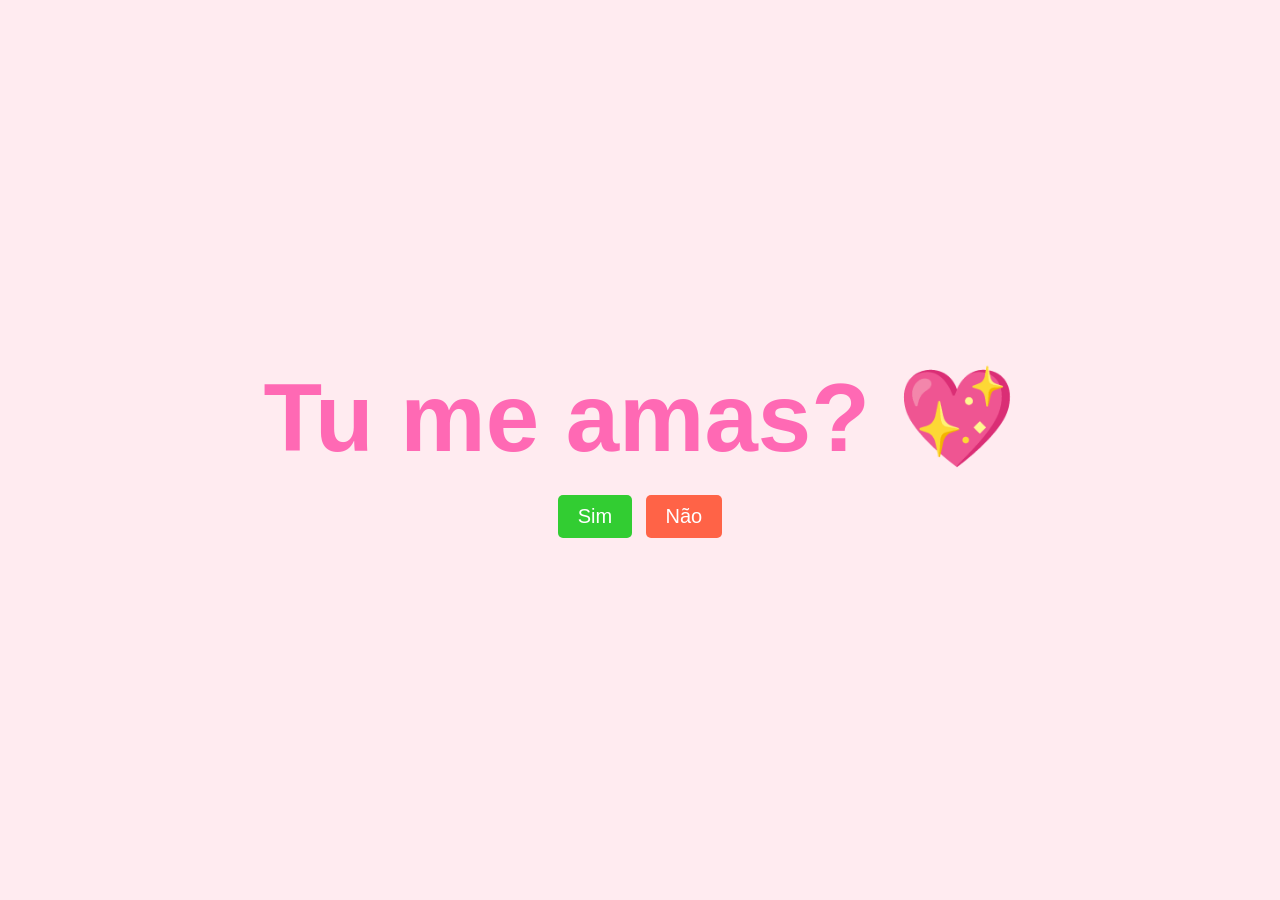
<file: index.html>
<!DOCTYPE html>

<html lang="pt-br">
<head>
  <meta charset="UTF-8">
  <meta name="viewport" content="width=device-width, initial-scale=1.0">
  <title>Te Amo!</title>
  <link rel="stylesheet" href="styles.css">
</head>
<body>
  <div id="container">
    <div id="question">
      <h1>Tu me amas? 💖</h1>
      <button id="yes-btn">Sim</button>
      <button id="no-btn">Não</button>
    </div>
    <div id="heart">❤️</div>
  </div>

  <script src="script.js"></script>
</body>
</html>
</file>
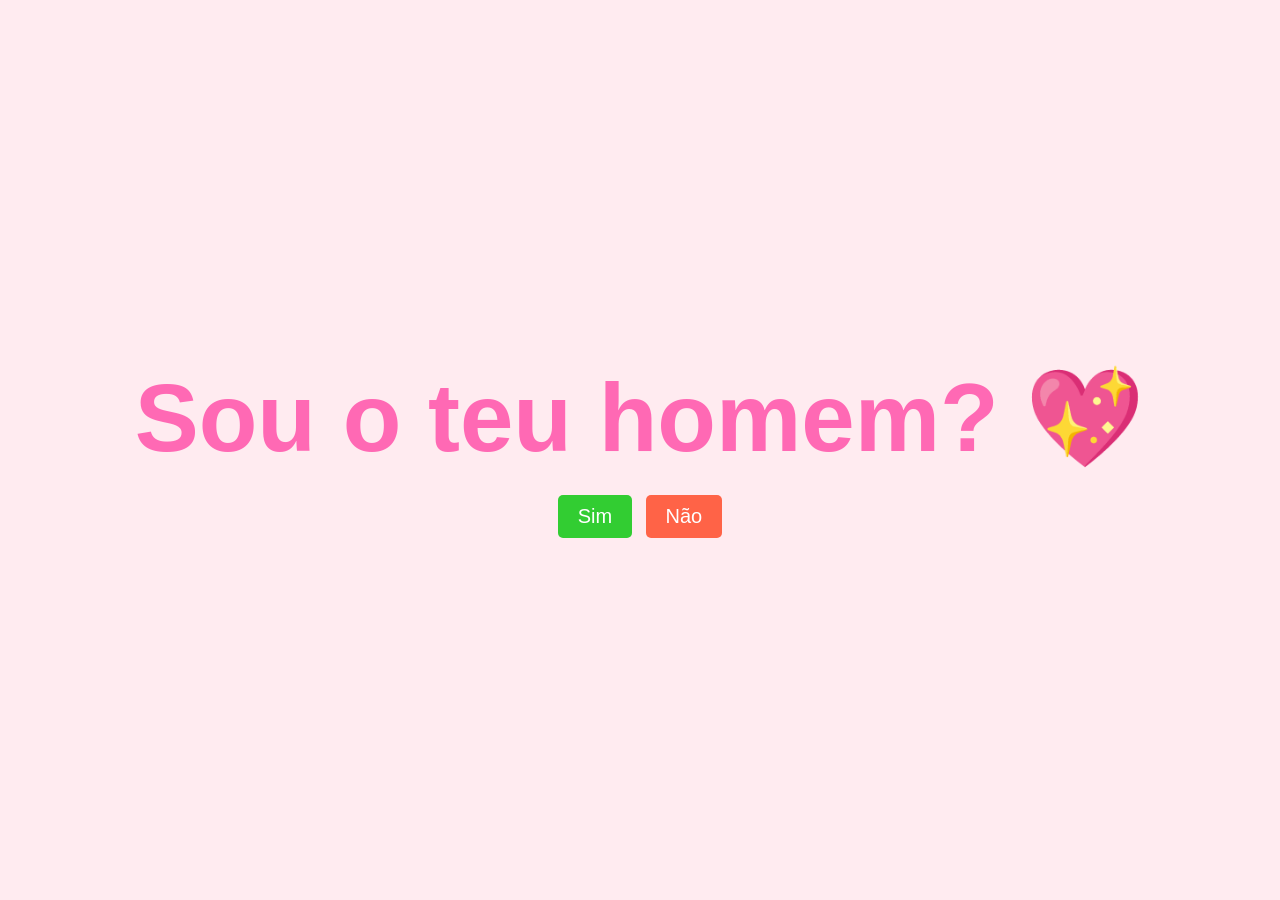
<file: jogo2.html>
<!DOCTYPE html>
<html lang="pt-br">
<head>
  <meta charset="UTF-8">
  <meta name="viewport" content="width=device-width, initial-scale=1.0">
  <title>Te Amo!</title>
  <link rel="stylesheet" href="styles.css">
</head>
<body>
  <div id="container">
    <div id="question">
      <h1>Sou o teu homem? 💖</h1>
      <button id="yes-btn">Sim</button>
      <button id="no-btn">Não</button>
    </div>
    <div id="heart">❤️</div>
  </div>

  <script src="script2.js"></script>
</body>
</html>
</file>
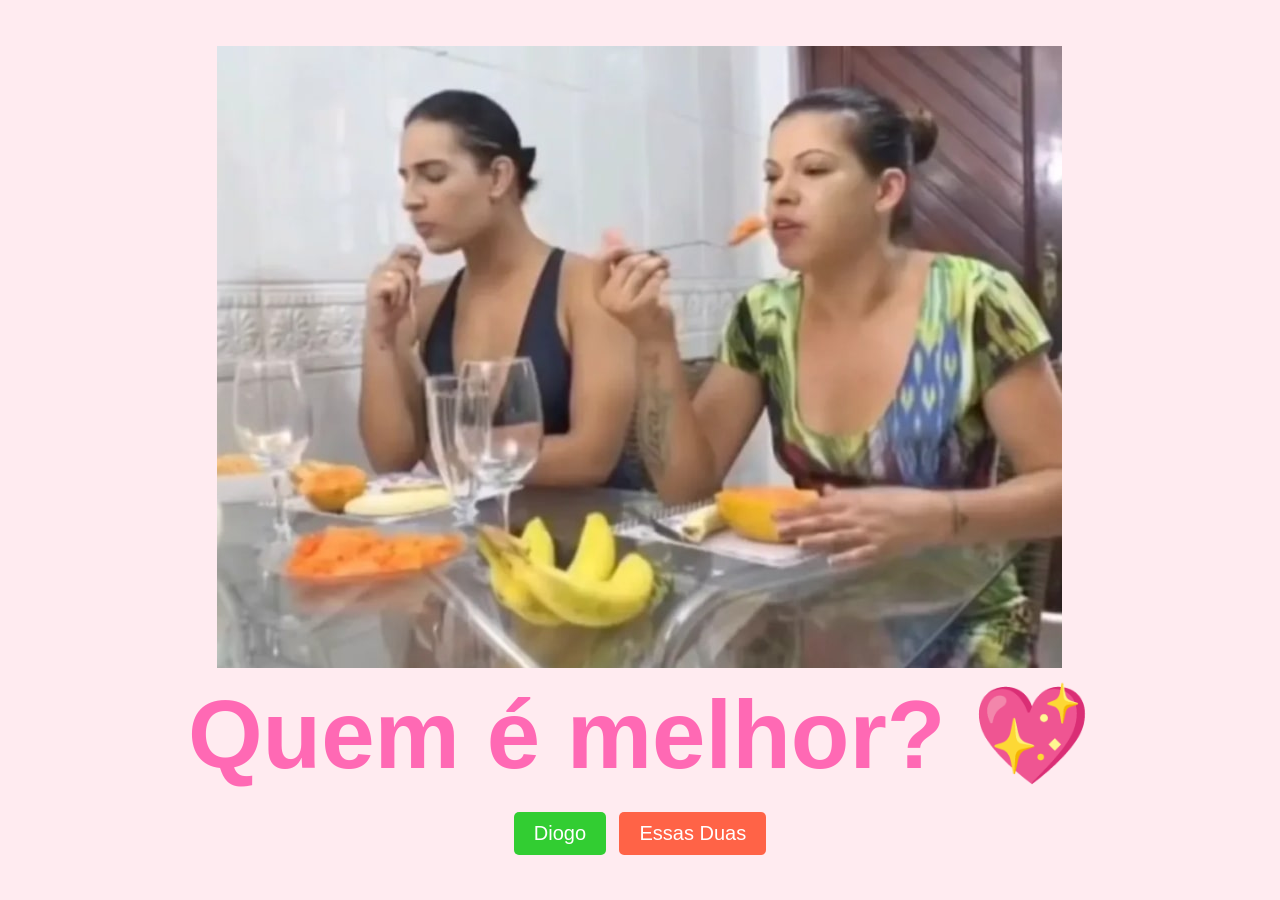
<file: saori.html>
<!DOCTYPE html>
<html lang="pt-br">
<head>
  <meta charset="UTF-8">
  <meta name="viewport" content="width=device-width, initial-scale=1.0">
  <title>Te Amo!</title>
  <link rel="stylesheet" href="styles.css">
</head>
<body>
  <div id="container">
    <div id="question">
	<img src="saorii.jpg" alt="Descrição da imagem">

      <h1>Quem é melhor? 💖</h1>
      <button id="yes-btn">Diogo</button>
      <button id="no-btn">Essas Duas</button>
    </div>
    <div id="heart">❤️</div>
  </div>

  <script src="script3.js"></script>
</body>
</html>
</file>
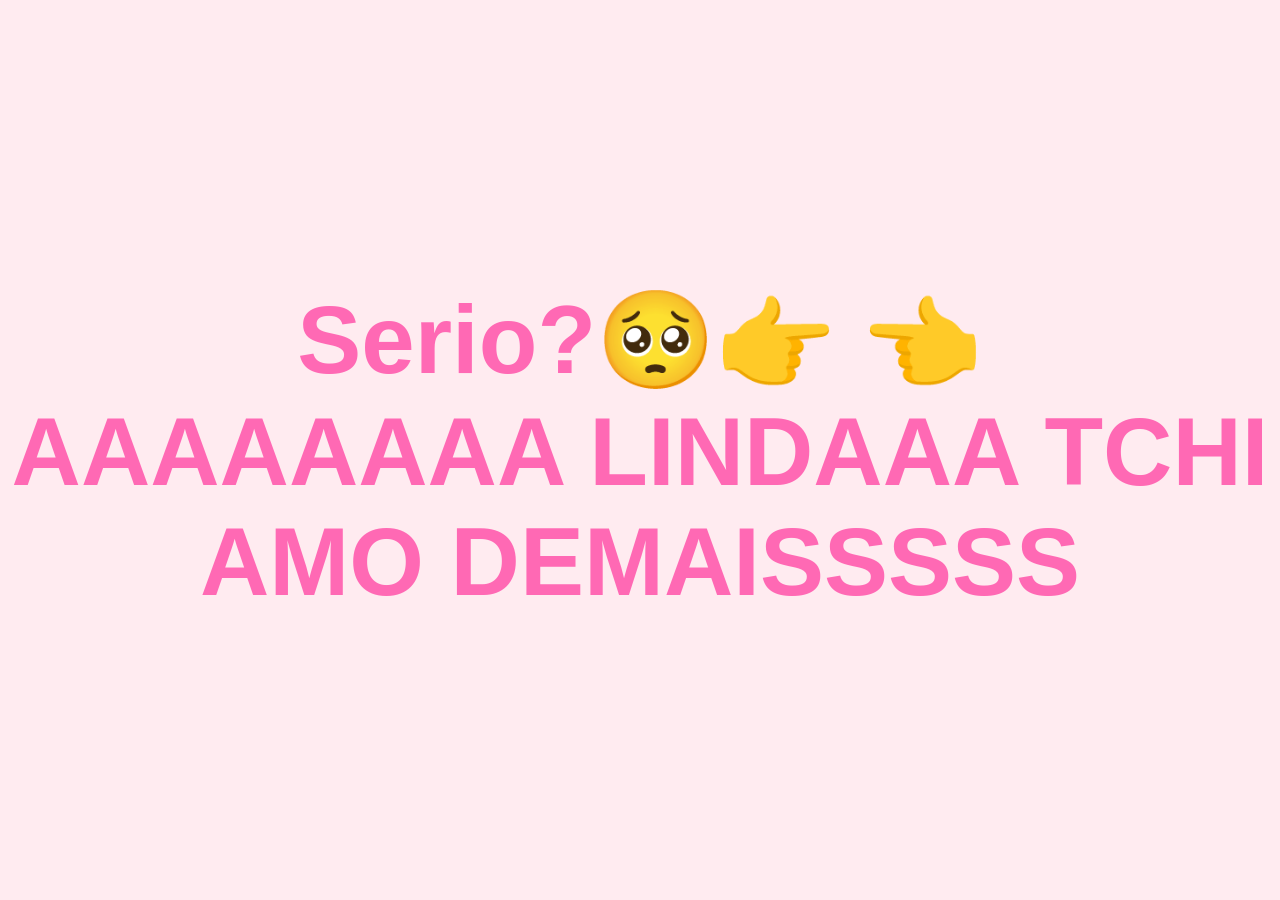
<file: serio.html>
<!DOCTYPE html>
<html lang="pt-br">
<head>
  <meta charset="UTF-8">
  <meta name="viewport" content="width=device-width, initial-scale=1.0">
  <title>Te Amo!</title>
  <link rel="stylesheet" href="styles.css">
</head>
<body>
  <div id="container">
    <div id="question">
      <h1> Serio?🥺👉 👈</h1>
<h1>AAAAAAAA LINDAAA TCHI AMO DEMAISSSSS</h1>     
  </div>

  <script src="script3.js"></script>
</body>
</html>
</file>
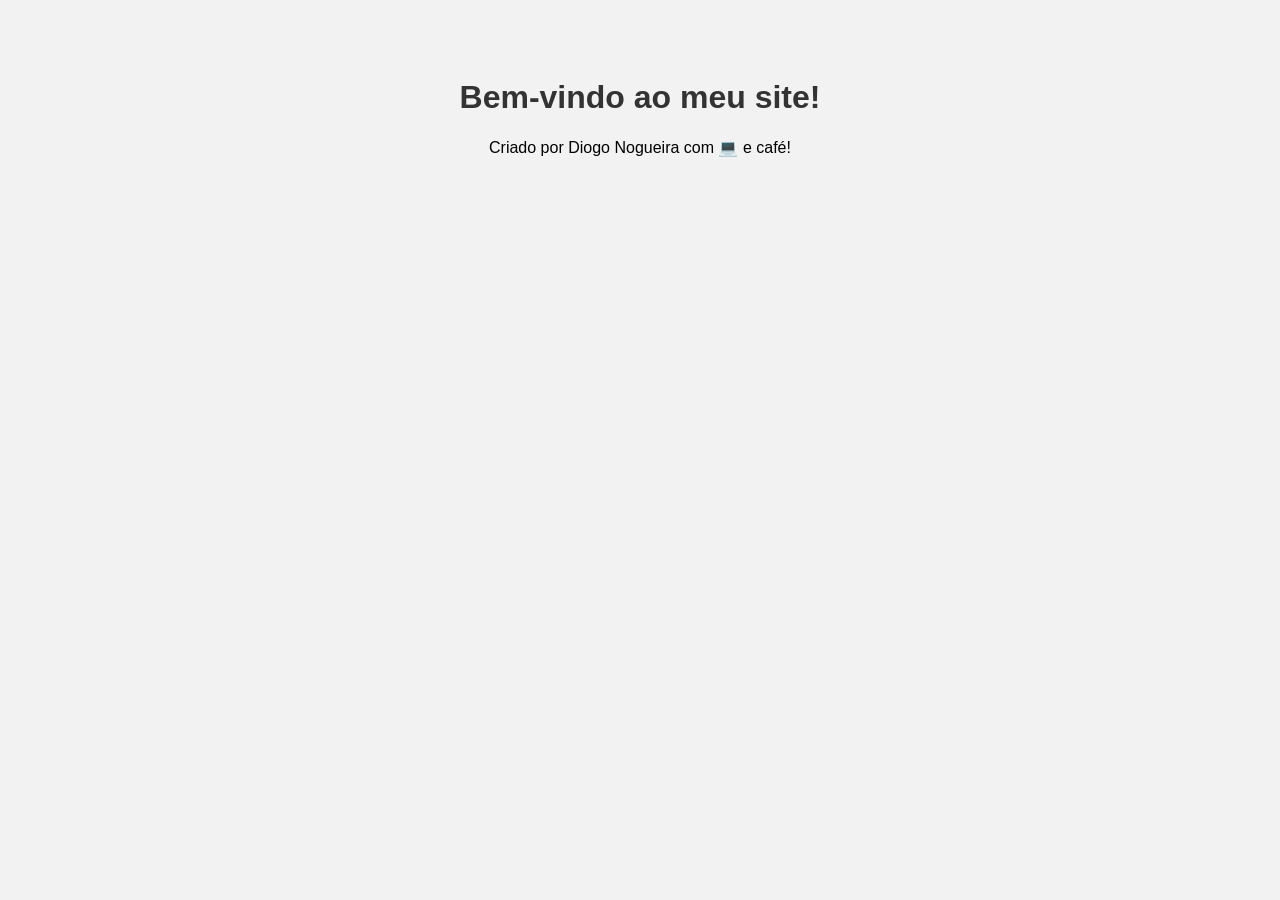
<file: siteee.html>
<!DOCTYPE html>
<html lang="pt">
<head>
  <meta charset="UTF-8">
  <meta name="viewport" content="width=device-width, initial-scale=1.0">
  <title>Meu Primeiro Site</title>
  <style>
    body {
      font-family: Arial, sans-serif;
      background-color: #f2f2f2;
      text-align: center;
      padding-top: 50px;
    }
    h1 {
      color: #333;
    }
  </style>
</head>
<body>
  <h1>Bem-vindo ao meu site!</h1>
  <p>Criado por Diogo Nogueira com 💻 e café!</p>
</body>
</html>
</file>
<file: styles.css>
* {
  margin: 0;
  padding: 0;
  box-sizing: border-box;
}

body, html {
  height: 100%;
  font-family: Arial, sans-serif;
  display: flex;
  justify-content: center;
  align-items: center;
  background-color: #ffebf0;
}

#container {
  text-align: center;
  position: relative;
}

#question {
  font-size: 48px;
  color: #ff69b4;
}

button {
  margin-top: 20px;
  font-size: 20px;
  padding: 10px 20px;
  border: none;
  border-radius: 5px;
  cursor: pointer;
  transition: 0.3s ease;
}

#yes-btn {
  background-color: #32cd32;
  color: white;
}

#no-btn {
  background-color: #ff6347;
  color: white;
}

button:hover {
  opacity: 0.8;
}

#heart {
  font-size: 150px;
  position: absolute;
  top: 50%;
  left: 50%;
  transform: translate(-50%, -50%);
  opacity: 0.6;
  animation: heart-pulse 1.5s infinite;
  z-index: -1;  /* Faz o coração ficar atrás de tudo */

}

@keyframes heart-pulse {
  0% {
    transform: scale(1);
    opacity: 0.6;
  }
  50% {
    transform: scale(1.2);
    opacity: 1;
  }
  100% {
    transform: scale(1);
    opacity: 0.6;
  }
}
</file>
